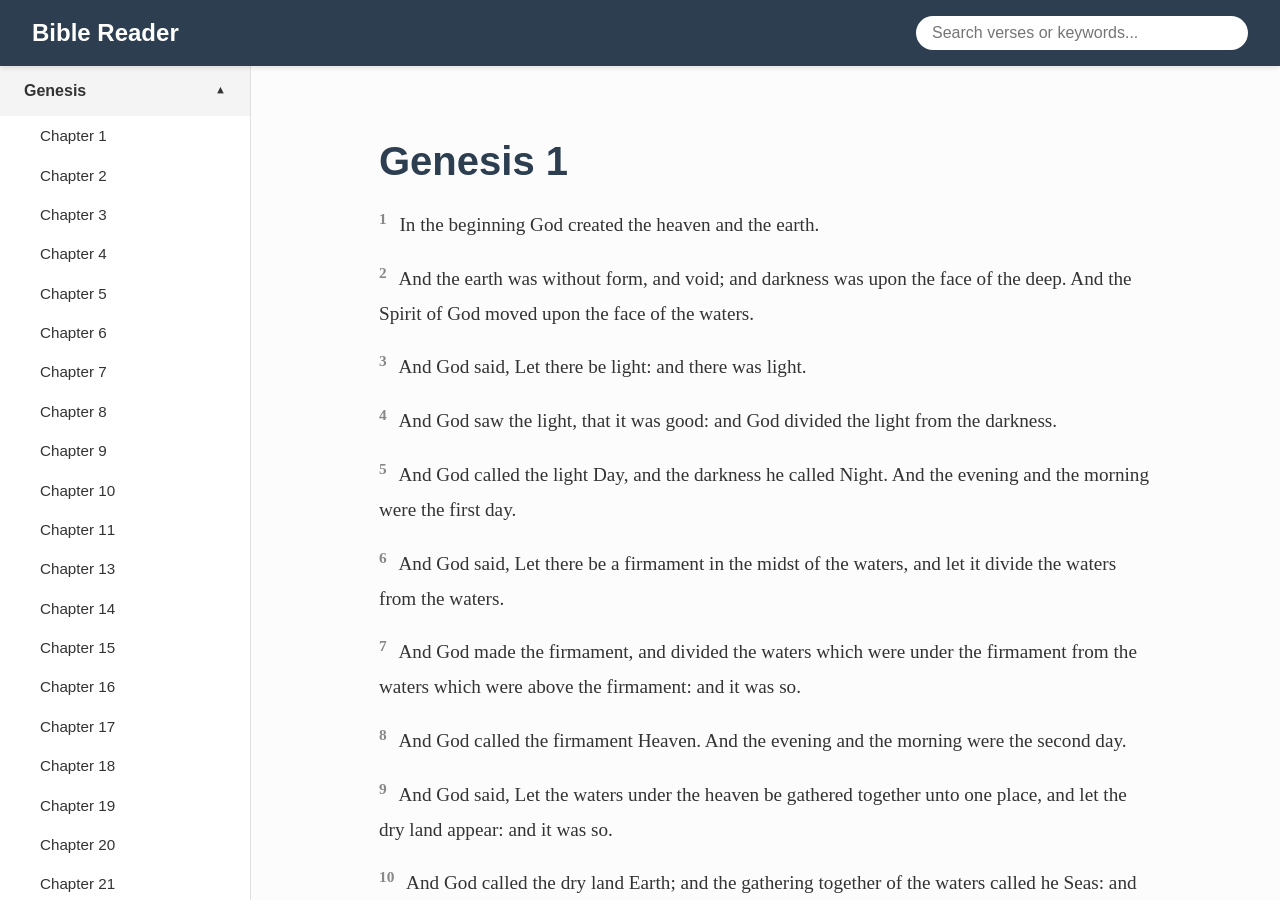
<file: index.html>
<!DOCTYPE html>
<html lang="en">
<head>
    <meta charset="UTF-8">
    <meta name="viewport" content="width=device-width, initial-scale=1.0">
    <title>Web Bible Reader</title>
    <style>
        /* CSS Styling for a Clean, Modern UI */
        :root {
            --bg-color: #fcfcfc;
            --text-main: #333;
            --accent-color: #2c3e50;
            --sidebar-bg: #f4f4f4;
            --border-color: #e0e0e0;
        }

        body {
            margin: 0;
            font-family: -apple-system, BlinkMacSystemFont, "Segoe UI", Roboto, Helvetica, Arial, sans-serif;
            background-color: var(--bg-color);
            color: var(--text-main);
            display: flex;
            flex-direction: column;
            height: 100vh;
        }

        /* Top Navigation Bar */
        header {
            background-color: var(--accent-color);
            color: white;
            padding: 1rem 2rem;
            display: flex;
            justify-content: space-between;
            align-items: center;
            box-shadow: 0 2px 5px rgba(0,0,0,0.1);
            z-index: 10;
        }

        header h1 {
            margin: 0;
            font-size: 1.5rem;
            font-weight: 600;
        }

        #search-bar {
            padding: 0.5rem 1rem;
            border-radius: 20px;
            border: none;
            width: 300px;
            font-size: 1rem;
            outline: none;
        }

        /* Main Layout */
        .container {
            display: flex;
            flex: 1;
            overflow: hidden;
        }

        /* Sidebar for Navigation */
        aside {
            width: 250px;
            background-color: var(--sidebar-bg);
            border-right: 1px solid var(--border-color);
            overflow-y: auto;
        }

        /* Accordion Styles */
        .book-group {
            border-bottom: 1px solid #e2e2e2;
        }

        .book-toggle {
            padding: 1rem 1.5rem;
            font-weight: 600;
            cursor: pointer;
            background-color: var(--sidebar-bg);
            display: flex;
            justify-content: space-between;
            align-items: center;
            transition: background 0.2s;
        }

        .book-toggle:hover {
            background-color: #e8e8e8;
        }

        .book-toggle::after {
            content: '▼';
            font-size: 0.7rem;
            transition: transform 0.2s;
        }

        .book-group.expanded .book-toggle::after {
            transform: rotate(-180deg);
        }

        .chapters-list {
            display: none;
            background-color: #fff;
        }

        .book-group.expanded .chapters-list {
            display: block;
        }

        .nav-item {
            padding: 0.7rem 1.5rem 0.7rem 2.5rem;
            cursor: pointer;
            transition: background 0.2s;
            font-weight: 400;
            font-size: 0.95rem;
        }

        .nav-item:hover {
            background-color: #f0f0f0;
        }

        .nav-item.active {
            background-color: #e2e2e2;
            border-left: 4px solid var(--accent-color);
            padding-left: calc(2.5rem - 4px);
            font-weight: 600;
        }

        /* Reading Area */
        main {
            flex: 1;
            padding: 2rem 10%;
            overflow-y: auto;
            font-family: "Georgia", serif; 
            line-height: 1.8;
            font-size: 1.2rem;
            scroll-behavior: smooth;
        }

        .book-title {
            font-size: 2.5rem;
            margin-bottom: 0.5rem;
            font-family: -apple-system, BlinkMacSystemFont, sans-serif;
            color: var(--accent-color);
        }

        .verse-container {
            margin-bottom: 1rem;
        }

        .verse-num {
            font-size: 0.8em;
            font-weight: bold;
            color: #888;
            margin-right: 8px;
            vertical-align: super;
        }

        /* Highlight for search results */
        .highlight {
            background-color: #ffeaa7;
            padding: 0 3px;
            border-radius: 3px;
        }

        .search-results-title {
            font-family: -apple-system, sans-serif;
            border-bottom: 2px solid var(--border-color);
            padding-bottom: 10px;
            margin-bottom: 20px;
        }
        
        .search-result-link {
            cursor: pointer;
            text-decoration: underline;
            color: var(--accent-color);
        }
        
        .search-result-link:hover {
            color: #555;
        }
    </style>
</head>
<body>

    <header>
        <h1>Bible Reader</h1>
        <input type="text" id="search-bar" placeholder="Search verses or keywords...">
    </header>

    <div class="container">
        <aside id="sidebar"></aside>

        <main id="reader-view">
            <h2 style="font-family: sans-serif; color: #888; text-align: center; margin-top: 50px;">
                Select a chapter from the sidebar to begin reading.
            </h2>
        </main>
    </div>

    <script src="bible-data.js"></script>

    <script>
        const sidebar = document.getElementById('sidebar');
        const readerView = document.getElementById('reader-view');
        const searchBar = document.getElementById('search-bar');

        // 1. Initialize the sidebar navigation with Book -> Chapter accordion
        function initNavigation() {
            sidebar.innerHTML = '';
            
            // Group data by Book
            const booksMap = {};
            bibleData.forEach((chapterData) => {
                if (!booksMap[chapterData.book]) {
                    booksMap[chapterData.book] = [];
                }
                booksMap[chapterData.book].push(chapterData);
            });

            // Build the UI
            Object.keys(booksMap).forEach((bookName, index) => {
                const bookGroup = document.createElement('div');
                bookGroup.className = 'book-group';
                
                // Open the first book by default
                if (index === 0) bookGroup.classList.add('expanded');

                const bookToggle = document.createElement('div');
                bookToggle.className = 'book-toggle';
                bookToggle.textContent = bookName;

                const chaptersList = document.createElement('div');
                chaptersList.className = 'chapters-list';

                // Toggle click event
                bookToggle.addEventListener('click', () => {
                    bookGroup.classList.toggle('expanded');
                });

                // Add chapters to this book
                booksMap[bookName].forEach(chapterData => {
                    const navItem = document.createElement('div');
                    navItem.className = 'nav-item';
                    navItem.textContent = `Chapter ${chapterData.chapter}`;
                    
                    navItem.addEventListener('click', () => {
                        document.querySelectorAll('.nav-item').forEach(el => el.classList.remove('active'));
                        navItem.classList.add('active');
                        displayChapter(chapterData);
                    });
                    
                    chaptersList.appendChild(navItem);
                });

                bookGroup.appendChild(bookToggle);
                bookGroup.appendChild(chaptersList);
                sidebar.appendChild(bookGroup);
            });
        }

        // 2. Display a specific chapter
        function displayChapter(data) {
            let html = `<h1 class="book-title">${data.book} ${data.chapter}</h1>`;
            
            data.verses.forEach((verse, index) => {
                html += `
                    <div class="verse-container" id="verse-${index + 1}">
                        <span class="verse-num">${index + 1}</span>
                        <span class="verse-text">${verse}</span>
                    </div>
                `;
            });
            
            readerView.innerHTML = html;
            readerView.scrollTop = 0; // Scroll to top when changing chapters
        }

        // 3. Handle searching across all loaded data
        function handleSearch(query) {
            if (!query.trim()) {
                initNavigation();
                if (bibleData.length > 0) displayChapter(bibleData[0]); // Reset to first chapter
                return;
            }

            const lowerQuery = query.toLowerCase();
            let resultsHtml = `<h2 class="search-results-title">Search Results for "${query}"</h2>`;
            let matchCount = 0;

            bibleData.forEach(data => {
                data.verses.forEach((verse, index) => {
                    if (verse.toLowerCase().includes(lowerQuery)) {
                        matchCount++;
                        const regex = new RegExp(`(${query})`, "gi");
                        const highlightedVerse = verse.replace(regex, "<span class='highlight'>$1</span>");
                        
                        // We store the data as JSON in a data attribute so we can open it when clicked
                        resultsHtml += `
                            <div class="verse-container" style="margin-bottom: 20px;">
                                <div style="font-size: 0.9em; font-weight: bold; font-family: sans-serif;">
                                    <span class="search-result-link" onclick='openFromSearch(${JSON.stringify(data.book)}, ${data.chapter})'>
                                        ${data.book} ${data.chapter}:${index + 1}
                                    </span>
                                </div>
                                <span>${highlightedVerse}</span>
                            </div>
                        `;
                    }
                });
            });

            if (matchCount === 0) {
                resultsHtml += `<p style="color: #666;">No results found.</p>`;
            }

            readerView.innerHTML = resultsHtml;
            document.querySelectorAll('.nav-item').forEach(el => el.classList.remove('active'));
        }

        // 4. Helper function to open a chapter directly from search results
        window.openFromSearch = function(bookName, chapterNum) {
            const targetData = bibleData.find(d => d.book === bookName && d.chapter === chapterNum);
            if (targetData) {
                displayChapter(targetData);
                searchBar.value = ''; // Clear search
                initNavigation(); // Re-render menu to show active states properly
            }
        };

        // Event listener for the search bar
        searchBar.addEventListener('input', (e) => {
            handleSearch(e.target.value);
        });

        // Initialize the app when the page loads
        window.addEventListener('DOMContentLoaded', () => {
            if (typeof bibleData !== 'undefined') {
                initNavigation();
                if(bibleData.length > 0) displayChapter(bibleData[0]);
            } else {
                readerView.innerHTML = '<h2 style="color: red;">Error: Could not load bible-data.js</h2>';
            }
        });
    </script>
</body>
</html>
</file>
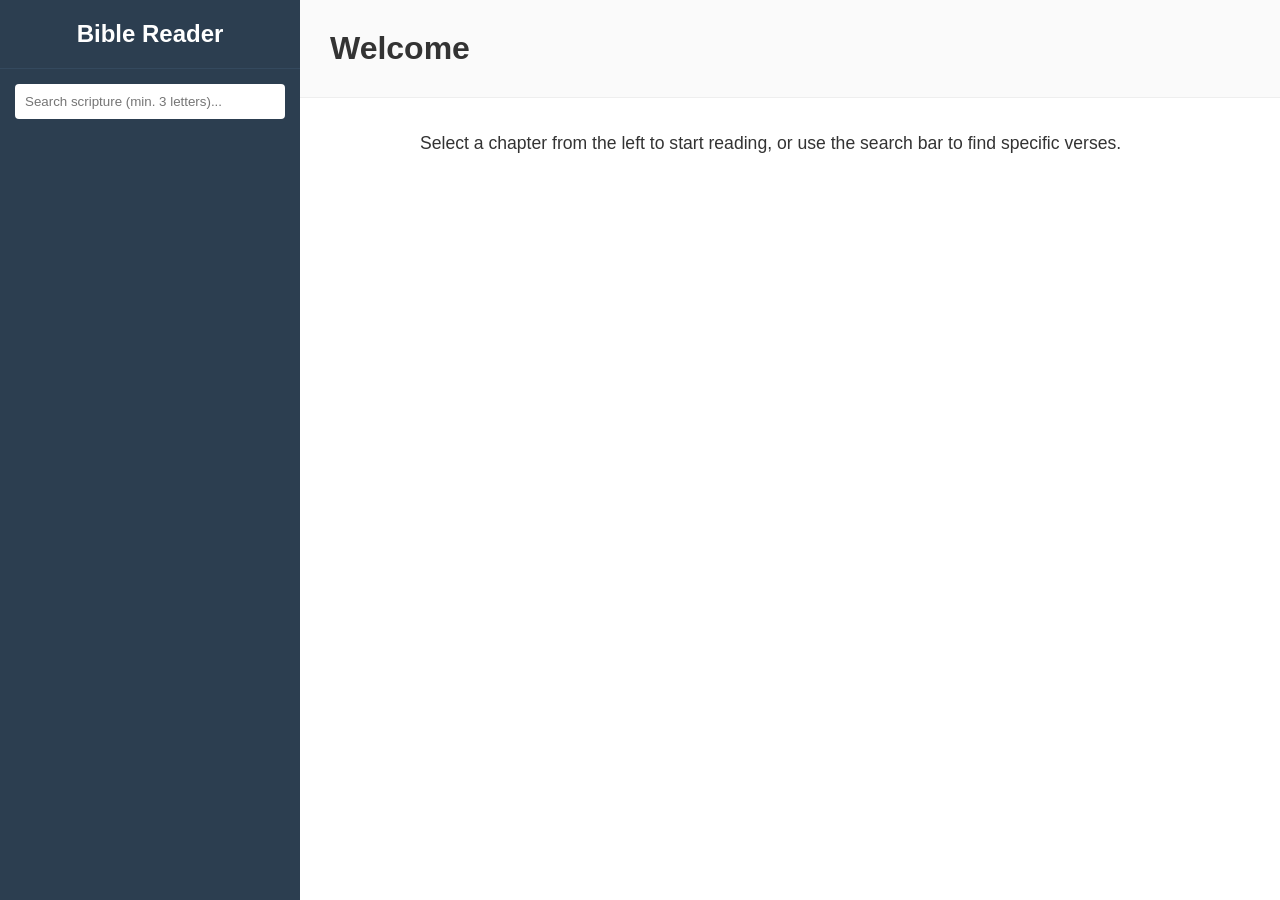
<file: bibly.html>
<!DOCTYPE html>
<html lang="en">
<head>
    <meta charset="UTF-8">
    <meta name="viewport" content="width=device-width, initial-scale=1.0">
    <title>Bible Reader Dashboard</title>
    <style>
        * {
            margin: 0;
            padding: 0;
            box-sizing: border-box;
            font-family: -apple-system, BlinkMacSystemFont, "Segoe UI", Roboto, Helvetica, Arial, sans-serif;
        }

        body {
            background-color: #f5f5f5;
            color: #333;
        }

        .dashboard {
            display: flex;
            height: 100vh;
        }

        .sidebar {
            width: 300px;
            background-color: #2c3e50;
            color: white;
            display: flex;
            flex-direction: column;
            overflow-y: auto;
        }

        .sidebar h2 {
            padding: 20px;
            text-align: center;
            border-bottom: 1px solid #34495e;
        }

        .search-container {
            padding: 15px;
        }

        #searchInput {
            width: 100%;
            padding: 10px;
            border: none;
            border-radius: 4px;
            outline: none;
        }

        #bookList {
            flex: 1;
        }

        .book-title {
            padding: 15px;
            background-color: #34495e;
            cursor: pointer;
            user-select: none;
            border-bottom: 1px solid #2c3e50;
            font-weight: bold;
        }

        .book-title:hover {
            background-color: #3b536b;
        }

        .chapter-list {
            display: none; 
            background-color: #2c3e50;
            padding: 10px 15px;
        }

        .chapter-btn {
            display: inline-block;
            padding: 8px 12px;
            margin: 5px;
            background-color: #ecf0f1;
            color: #2c3e50;
            text-decoration: none;
            border-radius: 4px;
            cursor: pointer;
            font-size: 0.9em;
        }

        .chapter-btn:hover {
            background-color: #bdc3c7;
        }

        .content {
            flex: 1;
            display: flex;
            flex-direction: column;
            background-color: #fff;
            overflow-y: auto;
        }

        header {
            padding: 30px;
            border-bottom: 1px solid #eee;
            background-color: #fafafa;
        }

        #readerArea {
            padding: 30px;
            max-width: 800px;
            margin: 0 auto;
            width: 100%;
            line-height: 1.8;
            font-size: 1.1em;
        }

        .verse-block {
            margin-bottom: 15px;
            display: flex;
        }

        .verse-num {
            font-weight: bold;
            color: #7f8c8d;
            margin-right: 15px;
            min-width: 25px;
            user-select: none;
        }

        .verse-text {
            flex: 1;
        }

        .search-result {
            margin-bottom: 20px;
            padding-bottom: 15px;
            border-bottom: 1px solid #eee;
        }

        .search-ref {
            font-weight: bold;
            color: #2980b9;
            cursor: pointer;
            margin-bottom: 5px;
            display: inline-block;
        }

        .search-ref:hover {
            text-decoration: underline;
        }

        mark {
            background-color: #ffeaa7;
            padding: 2px;
            border-radius: 3px;
        }
    </style>
</head>
<body>
    <div class="dashboard">
        <!-- Sidebar Navigation -->
        <aside class="sidebar">
            <h2>Bible Reader</h2>
            <div class="search-container">
                <input type="text" id="searchInput" placeholder="Search scripture (min. 3 letters)...">
            </div>
            <nav id="bookList">
                <!-- Books and chapters will be injected here via JS -->
            </nav>
        </aside>

        <!-- Main Reading Area -->
        <main class="content">
            <header>
                <h1 id="chapterTitle">Welcome</h1>
            </header>
            <div id="readerArea">
                <p>Select a chapter from the left to start reading, or use the search bar to find specific verses.</p>
            </div>
        </main>
    </div>

    <!-- 1. Load the data template first -->
    <script src="bible-data.js"></script>

    <!-- 2. Application Logic -->
    <script>
        document.addEventListener("DOMContentLoaded", () => {
            const bookListEl = document.getElementById("bookList");
            const readerAreaEl = document.getElementById("readerArea");
            const chapterTitleEl = document.getElementById("chapterTitle");
            const searchInput = document.getElementById("searchInput");

            // Build the sidebar navigation
            function renderNavigation() {
                bookListEl.innerHTML = "";
                
                if (typeof bibleData === 'undefined') {
                    readerAreaEl.innerHTML = "<p style='color:red;'>Error: bible-data.js not found. Make sure the file exists in the same folder!</p>";
                    return;
                }

                bibleData.forEach((bookObj) => {
                    const bookHeader = document.createElement("div");
                    bookHeader.className = "book-title";
                    bookHeader.innerText = bookObj.book;
                    
                    const chapterContainer = document.createElement("div");
                    chapterContainer.className = "chapter-list";
                    
                    bookObj.chapters.forEach((chapObj) => {
                        const chapBtn = document.createElement("span");
                        chapBtn.className = "chapter-btn";
                        chapBtn.innerText = `Ch. ${chapObj.chapter}`;
                        
                        chapBtn.addEventListener("click", () => {
                            displayChapter(bookObj.book, chapObj.chapter, chapObj.verses);
                        });
                        
                        chapterContainer.appendChild(chapBtn);
                    });
                    
                    bookHeader.addEventListener("click", () => {
                        const isVisible = chapterContainer.style.display === "block";
                        chapterContainer.style.display = isVisible ? "none" : "block";
                    });
                    
                    bookListEl.appendChild(bookHeader);
                    bookListEl.appendChild(chapterContainer);
                });
            }

            // Display a chapter
            function displayChapter(bookName, chapterNum, verses) {
                chapterTitleEl.innerText = `${bookName} Chapter ${chapterNum}`;
                readerAreaEl.innerHTML = "";
                
                verses.forEach((verseText, index) => {
                    const verseBlock = document.createElement("div");
                    verseBlock.className = "verse-block";
                    
                    const verseNum = document.createElement("span");
                    verseNum.className = "verse-num";
                    verseNum.innerText = index + 1;
                    
                    const verseTextEl = document.createElement("span");
                    verseTextEl.className = "verse-text";
                    verseTextEl.innerText = verseText;
                    
                    verseBlock.appendChild(verseNum);
                    verseBlock.appendChild(verseTextEl);
                    readerAreaEl.appendChild(verseBlock);
                });
            }

            // Search Functionality
            searchInput.addEventListener("input", (e) => {
                const query = e.target.value.toLowerCase().trim();
                
                if (query.length < 3) {
                    if (query.length === 0) {
                        chapterTitleEl.innerText = "Welcome";
                        readerAreaEl.innerHTML = "<p>Select a chapter from the left to start reading.</p>";
                    }
                    return;
                }
                
                const results = [];
                
                bibleData.forEach(bookObj => {
                    bookObj.chapters.forEach(chapObj => {
                        chapObj.verses.forEach((verseText, vIndex) => {
                            if (verseText.toLowerCase().includes(query)) {
                                results.push({
                                    reference: `${bookObj.book} ${chapObj.chapter}:${vIndex + 1}`,
                                    text: verseText,
                                    book: bookObj.book,
                                    chapter: chapObj.chapter,
                                    verses: chapObj.verses
                                });
                            }
                        });
                    });
                });
                
                displaySearchResults(query, results);
            });

            // Render Search Results
            function displaySearchResults(query, results) {
                chapterTitleEl.innerText = `Search Results for "${query}"`;
                readerAreaEl.innerHTML = "";
                
                if (results.length === 0) {
                    readerAreaEl.innerHTML = "<p>No matches found.</p>";
                    return;
                }
                
                const resultCount = document.createElement("p");
                resultCount.innerText = `Found ${results.length} results.`;
                resultCount.style.marginBottom = "20px";
                readerAreaEl.appendChild(resultCount);
                
                results.forEach(res => {
                    const resultDiv = document.createElement("div");
                    resultDiv.className = "search-result";
                    
                    const refEl = document.createElement("div");
                    refEl.className = "search-ref";
                    refEl.innerText = res.reference;
                    
                    refEl.addEventListener("click", () => {
                        searchInput.value = ""; 
                        displayChapter(res.book, res.chapter, res.verses);
                    });
                    
                    const textEl = document.createElement("div");
                    const regex = new RegExp(`(${query})`, 'gi');
                    textEl.innerHTML = res.text.replace(regex, '<mark>$1</mark>');
                    
                    resultDiv.appendChild(refEl);
                    resultDiv.appendChild(textEl);
                    readerAreaEl.appendChild(resultDiv);
                });
            }

            renderNavigation();
        });
    </script>

</body>
</html>
</file>
